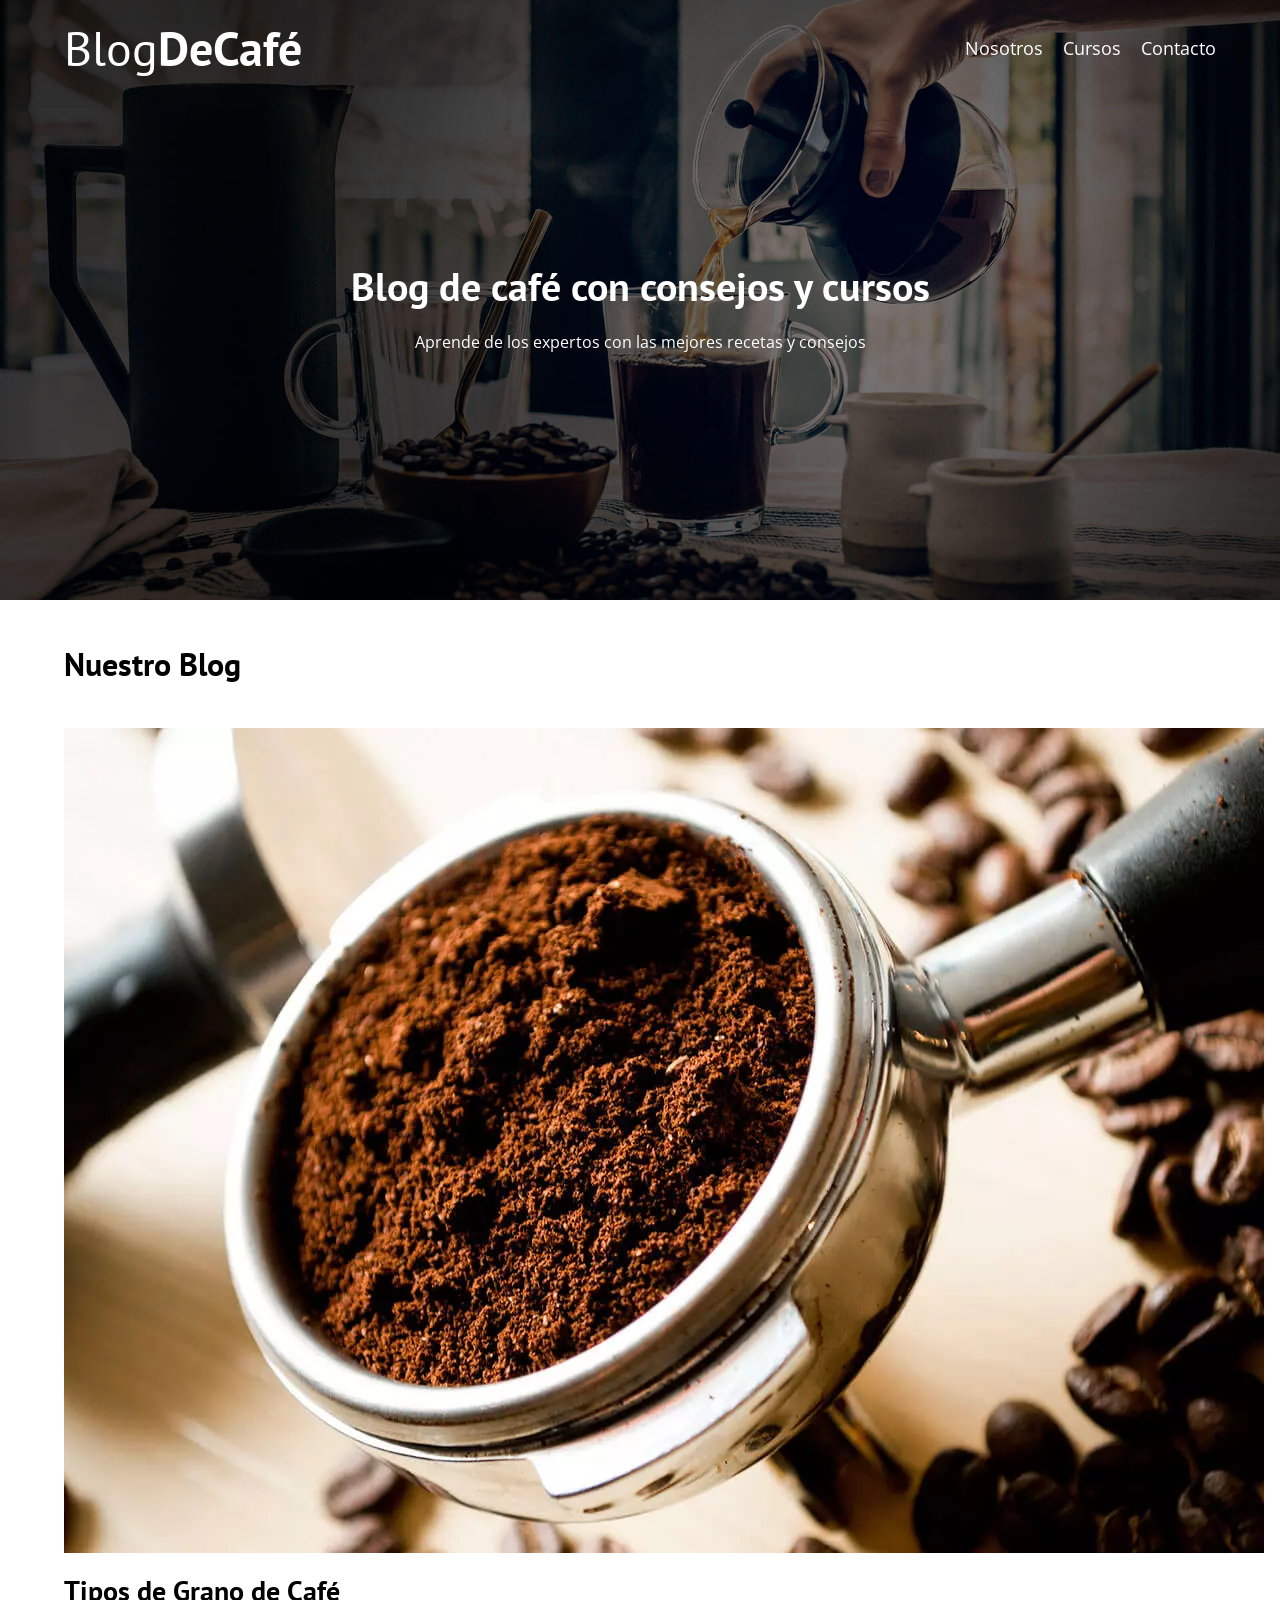
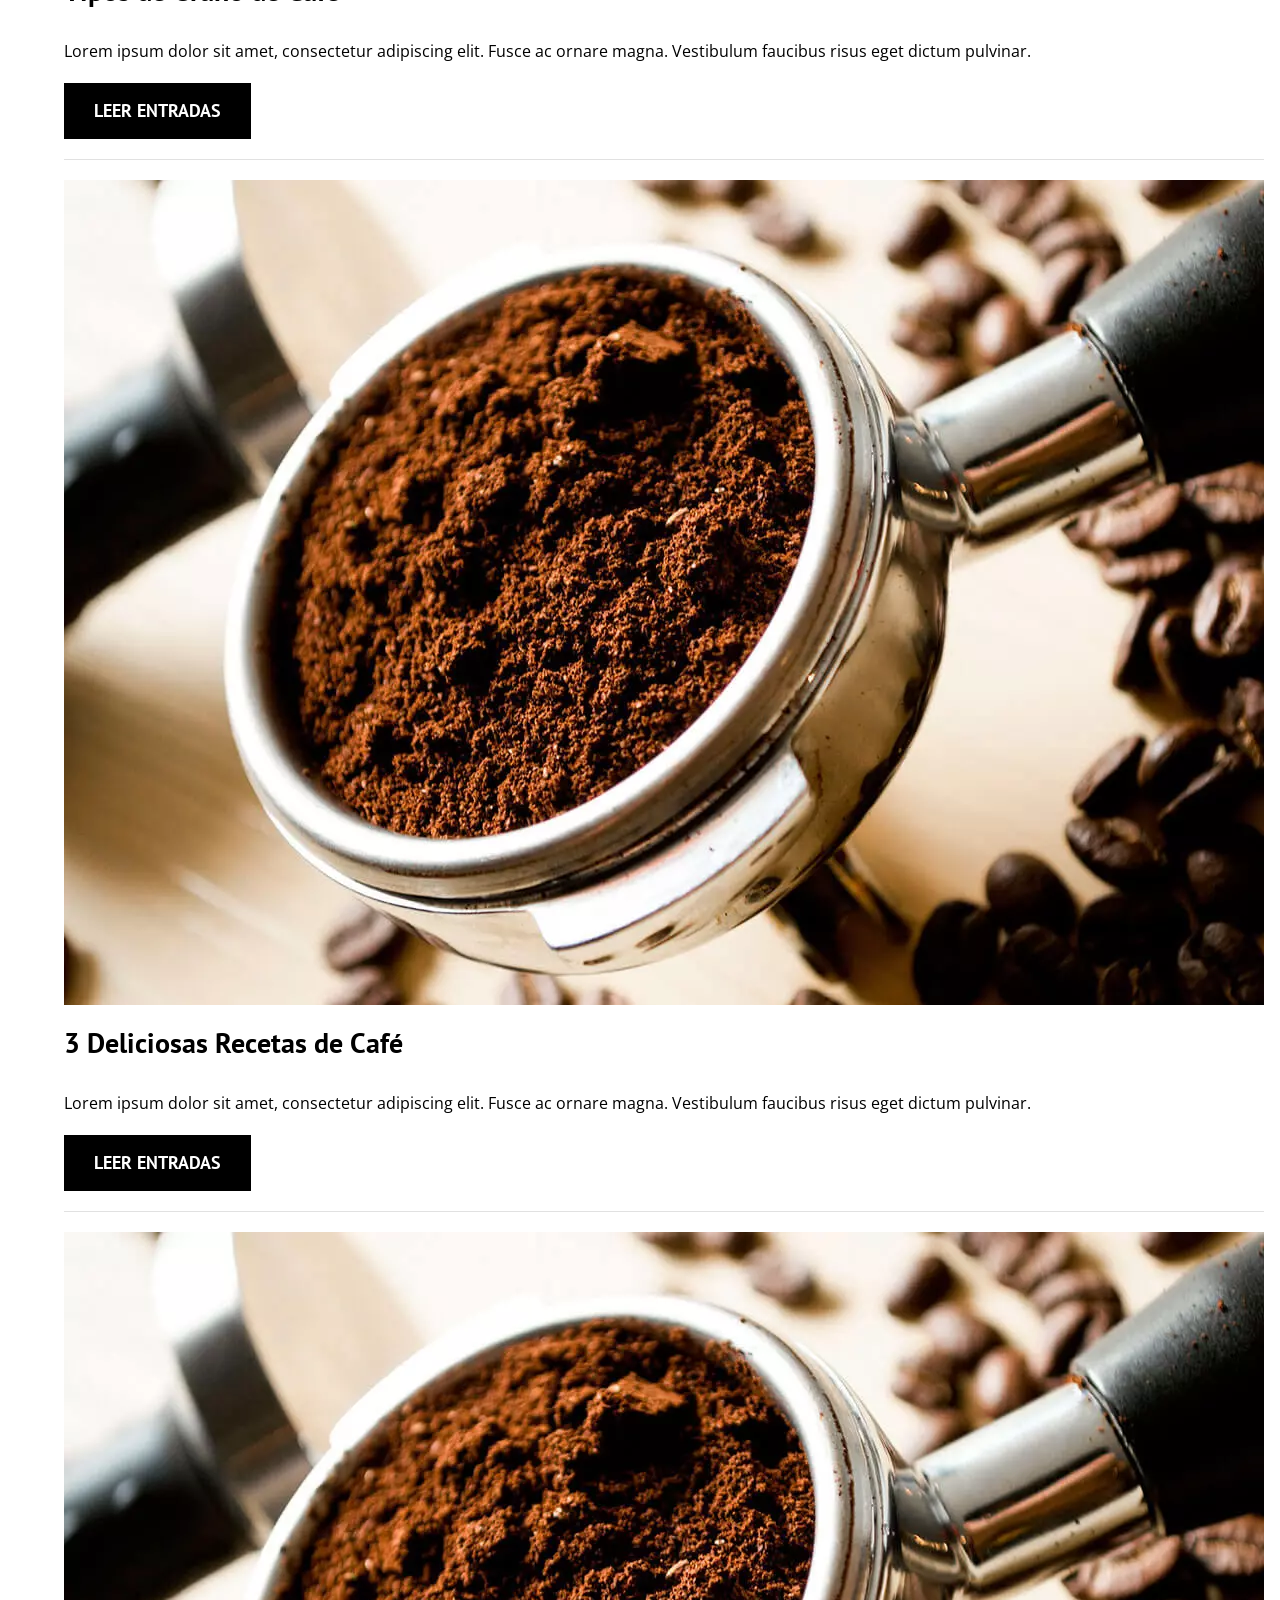
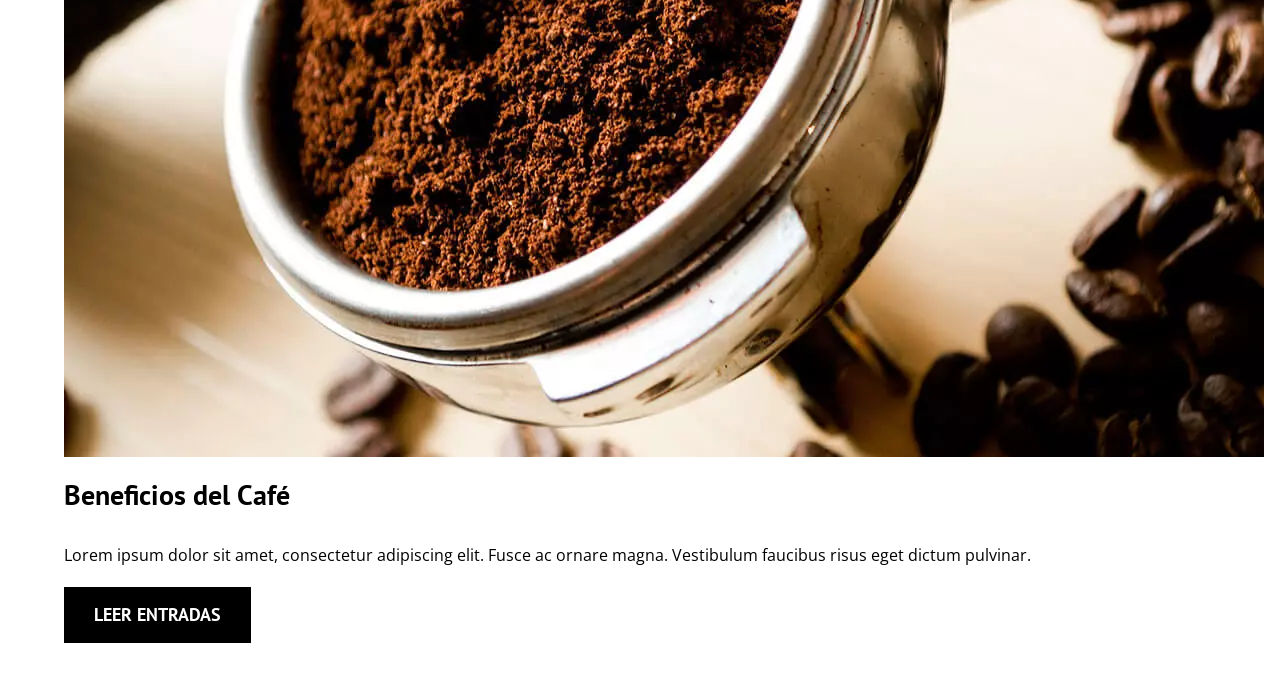
<file: blogdecafe_inicio/index.html>
<!DOCTYPE html>
<html lang="en">
<head>
    <meta charset="UTF-8">
    <meta name="viewport" content="width=device-width, initial-scale=1.0">
    <title>BlogDeCafe</title>
    <link rel="stylesheet" href="css/normalize.css">
    <link rel="stylesheet" href="css/style.css">
    <link rel="preconnect" href="https://fonts.googleapis.com">
    <link rel="preconnect" href="https://fonts.gstatic.com" crossorigin>
    <link href="https://fonts.googleapis.com/css2?family=Open+Sans:ital,wght@0,300..800;1,300..800&family=PT+Sans:ital,wght@0,400;0,700;1,400;1,700&display=swap" rel="stylesheet">
</head>
<body>
    
    <header class="header">

        <div class="contenedor">
            <div class="barra">
                <a class="logo" href="index.html">
                    <h1 class="logo__nombre no-margin centrar-texto">Blog<span class="logo__bold">DeCafé</span></h1>
                </a>

                <nav class="navegacion">
                    <a href="nosotros.html" class="navegacion__enlace">Nosotros</a>
                    <a href="cursos.html" class="navegacion__enlace">Cursos</a>
                    <a href="contacto.html" class="navegacion__enlace">Contacto</a>
                </nav>

            </div>
        </div>

        <div class="header__texto">
            <h2 class="no-margin">Blog de café con consejos y cursos</h2>
            <p class="no-margin">Aprende de los expertos con las mejores recetas y consejos</p>
        </div>
    </header>

    <div class="contenedor contenido-principal">
        <main class="blog">
            <h3>Nuestro Blog</h3>

            <article class="entrada">
                <div class="entrada__imagen">
                    <img src="img/blog1.webp" alt="imagen blog 1">
                </div>

                <div class="entrada__contenido">
                    <h4 class="no-margin">Tipos de Grano de Café</h4>
                    <p>
                        Lorem ipsum dolor sit amet, consectetur adipiscing elit. Fusce ac ornare magna. Vestibulum faucibus risus eget dictum pulvinar.
                    </p>
                    <a href="entrada.html" class="boton boton--primario">Leer Entradas</a>
                </div>
            </article>

            <article class="entrada">
                <div class="entrada__imagen">
                    <img src="img/blog1.webp" alt="imagen blog 1">
                </div>

                <div class="entrada__contenido">
                    <h4 class="no-margin">3 Deliciosas Recetas de Café</h4>
                    <p>
                        Lorem ipsum dolor sit amet, consectetur adipiscing elit. Fusce ac ornare magna. Vestibulum faucibus risus eget dictum pulvinar.
                    </p>
                    <a href="entrada.html" class="boton boton--primario">Leer Entradas</a>
                </div>
            </article>

            <article class="entrada">
                <div class="entrada__imagen">
                    <img src="img/blog1.webp" alt="imagen blog 1">
                </div>

                <div class="entrada__contenido">
                    <h4 class="no-margin">Beneficios del Café</h4>
                    <p>
                        Lorem ipsum dolor sit amet, consectetur adipiscing elit. Fusce ac ornare magna. Vestibulum faucibus risus eget dictum pulvinar.
                    </p>
                    <a href="entrada.html" class="boton boton--primario">Leer Entradas</a>
                </div>
            </article>

        </main>

        <aside class="sidebar">
            <h3>Nuestros Cursos y talleres</h3>
        </aside>
    </div>

</body>
</html>
</file>
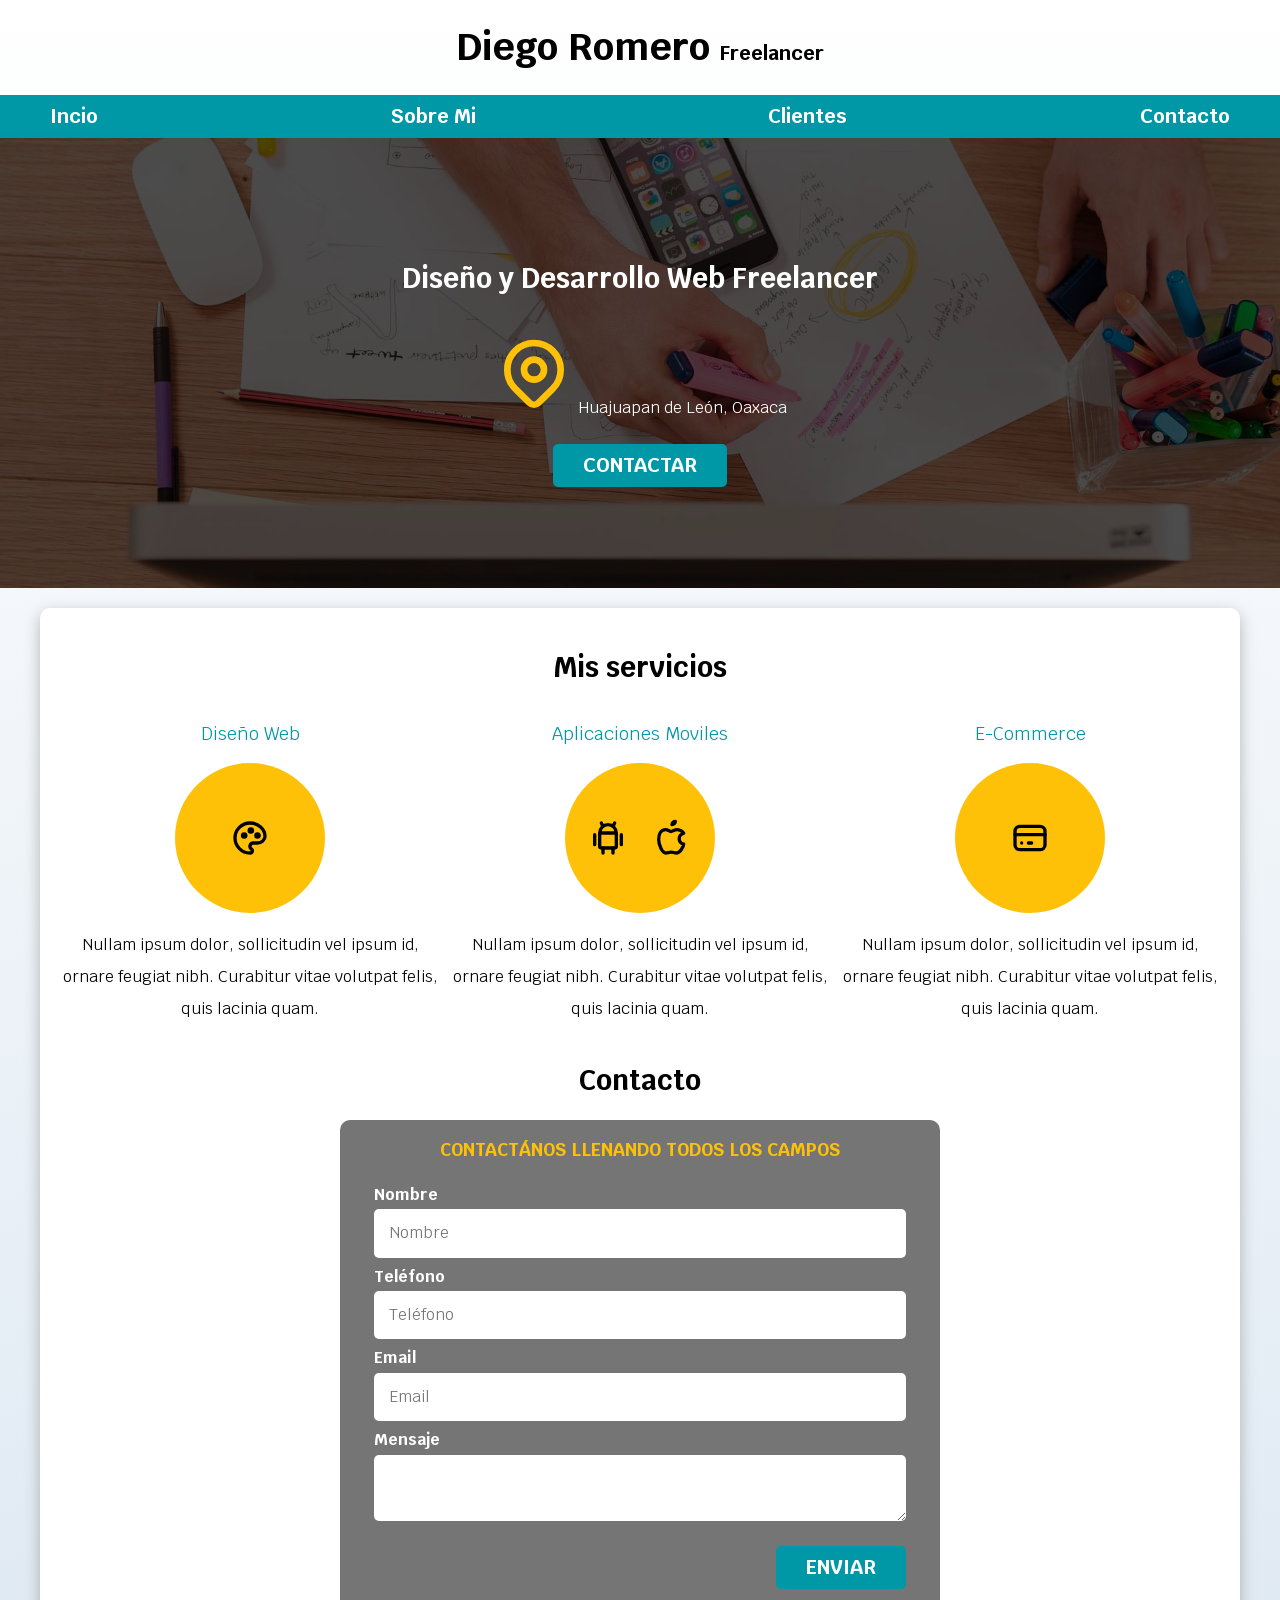
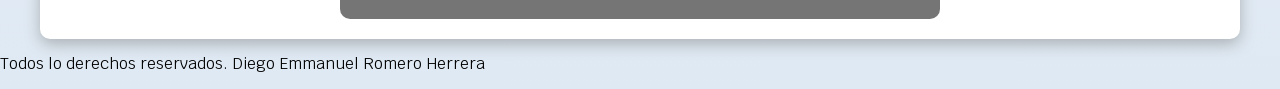
<file: freelancer_inicio/index.html>
<!DOCTYPE html> 
<html lang="en">
<head>
    <meta charset="UTF-8">
    <meta name="viewport" content="width=device-width, initial-scale=1.0">
    <title>Diseñador Freelancer</title>
    <link rel="preload" href="css/normalize.css" as="style"> <!--Siempre poner primero (normalize)-->
    <link rel="stylesheet" href="css/normalize.css"> <!--Siempre poner primero-->
    <link rel="preconnect" href="https://fonts.googleapis.com">  <!--Fuente de letra-->
    <link rel="preconnect" href="https://fonts.gstatic.com" crossorigin> <!--Fuente de letra-->
    <link href="https://fonts.googleapis.com/css2?family=Krub:wght@400;700&display=swap" rel="stylesheet"> <!--Fuente de letra-->
    <link rel="preload" href="css/styles.css" as="style"> <!--Para que tenga un mejor performance-->
    <link href="css/styles.css" rel="stylesheet"> <!--Vincular Css-->



</head>
<body> <!--Todo se hace dentro del body-->
    <header>
        <h1 class="titulo">Diego Romero <span>Freelancer</span> </h1> <!--Span( dividir seccion entro de h1)-->
    </header>

    <div  class="nav-bg">
        <nav class="navegacion-principal contenedor"> <!--Para los de navegacion-->
            <a href="#">Incio</a>  <!--Le colocamos # si no tenemos el enlace de momento-->
            <a href="#">Sobre Mi</a>  <!--Si quiero Repetir LINEA DE CODIGO ( SHIFT + ALT + ↓)-->
            <a href="#">Clientes</a>  
            <a href="#">Contacto</a>  
        </nav>
    </div>


    <section class="hero">
        <div class="contenido-hero">
            <h2 >Diseño y Desarrollo Web <span>Freelancer</span></h2>

            <div class="ubicacion">
                
                <p>
                    <svg  xmlns="http://www.w3.org/2000/svg"  width="80"  height="80"  viewBox="0 0 24 24"  fill="none"  stroke="#ffc107"  stroke-width="2"  stroke-linecap="round"  stroke-linejoin="round"  class="icon icon-tabler icons-tabler-outline icon-tabler-map-pin"><path stroke="none" d="M0 0h24v24H0z" fill="none"/><path d="M9 11a3 3 0 1 0 6 0a3 3 0 0 0 -6 0" /><path d="M17.657 16.657l-4.243 4.243a2 2 0 0 1 -2.827 0l-4.244 -4.243a8 8 0 1 1 11.314 0z" /></svg>
                    Huajuapan de León, Oaxaca</p>
            </div>

            <a class="boton" href="#">Contactar</a>
        </div>
    </section>
    

    <main class="contenedor sombra">  <!--Todo el contenido principal-->
        <h2>Mis servicios</h2>

        <div class="servicios">

            <section class="servicio">  <!--En cada hn(h3) nuevo es importante tenerlo dentro de un section-->
                <h3>Diseño Web</h3>
                <div class="iconos">
                    <svg  xmlns="http://www.w3.org/2000/svg"  width="40"  height="40"  viewBox="0 0 24 24"  fill="none"  stroke="#000000"  stroke-width="2"  stroke-linecap="round"  stroke-linejoin="round"  class="icon icon-tabler icons-tabler-outline icon-tabler-palette"><path stroke="none" d="M0 0h24v24H0z" fill="none"/><path d="M12 21a9 9 0 0 1 0 -18c4.97 0 9 3.582 9 8c0 1.06 -.474 2.078 -1.318 2.828c-.844 .75 -1.989 1.172 -3.182 1.172h-2.5a2 2 0 0 0 -1 3.75a1.3 1.3 0 0 1 -1 2.25" /><path d="M8.5 10.5m-1 0a1 1 0 1 0 2 0a1 1 0 1 0 -2 0" /><path d="M12.5 7.5m-1 0a1 1 0 1 0 2 0a1 1 0 1 0 -2 0" /><path d="M16.5 10.5m-1 0a1 1 0 1 0 2 0a1 1 0 1 0 -2 0" /></svg>
                    </div>
                <p>Nullam ipsum dolor, sollicitudin vel ipsum id, ornare feugiat nibh. Curabitur vitae volutpat felis, quis lacinia quam.</p>
       
            </section>

            <section class="servicio">
                <h3>Aplicaciones Moviles</h3> <!--En cada hn(h3) nuevo es importante tenerlo dentro de un section-->
                <div class="iconos">
                    <svg  xmlns="http://www.w3.org/2000/svg"  width="40"  height="40"  viewBox="0 0 24 24"  fill="none"  stroke="#000000"  stroke-width="2"  stroke-linecap="round"  stroke-linejoin="round"  class="icon icon-tabler icons-tabler-outline icon-tabler-brand-android"><path stroke="none" d="M0 0h24v24H0z" fill="none"/><path d="M4 10l0 6" /><path d="M20 10l0 6" /><path d="M7 9h10v8a1 1 0 0 1 -1 1h-8a1 1 0 0 1 -1 -1v-8a5 5 0 0 1 10 0" /><path d="M8 3l1 2" /><path d="M16 3l-1 2" /><path d="M9 18l0 3" /><path d="M15 18l0 3" /></svg>
                    <svg  xmlns="http://www.w3.org/2000/svg"  width="40"  height="40"  viewBox="0 0 24 24"  fill="none"  stroke="#000000"  stroke-width="2"  stroke-linecap="round"  stroke-linejoin="round"  class="icon icon-tabler icons-tabler-outline icon-tabler-brand-apple"><path stroke="none" d="M0 0h24v24H0z" fill="none"/><path d="M8.286 7.008c-3.216 0 -4.286 3.23 -4.286 5.92c0 3.229 2.143 8.072 4.286 8.072c1.165 -.05 1.799 -.538 3.214 -.538c1.406 0 1.607 .538 3.214 .538s4.286 -3.229 4.286 -5.381c-.03 -.011 -2.649 -.434 -2.679 -3.23c-.02 -2.335 2.589 -3.179 2.679 -3.228c-1.096 -1.606 -3.162 -2.113 -3.75 -2.153c-1.535 -.12 -3.032 1.077 -3.75 1.077c-.729 0 -2.036 -1.077 -3.214 -1.077z" /><path d="M12 4a2 2 0 0 0 2 -2a2 2 0 0 0 -2 2" /></svg>
                </div>
                <p>Nullam ipsum dolor, sollicitudin vel ipsum id, ornare feugiat nibh. Curabitur vitae volutpat felis, quis lacinia quam.</p>
            </section>

            <section class="servicio">
                <h3>E-Commerce</h3> <!--En cada hn(h3) nuevo es importante tenerlo dentro de un section-->
                <div class="iconos">
                    <svg  xmlns="http://www.w3.org/2000/svg"  width="40"  height="40"  viewBox="0 0 24 24"  fill="none"  stroke="#000000"  stroke-width="2"  stroke-linecap="round"  stroke-linejoin="round"  class="icon icon-tabler icons-tabler-outline icon-tabler-credit-card"><path stroke="none" d="M0 0h24v24H0z" fill="none"/><path d="M3 5m0 3a3 3 0 0 1 3 -3h12a3 3 0 0 1 3 3v8a3 3 0 0 1 -3 3h-12a3 3 0 0 1 -3 -3z" /><path d="M3 10l18 0" /><path d="M7 15l.01 0" /><path d="M11 15l2 0" /></svg>
                </div>
                <p>Nullam ipsum dolor, sollicitudin vel ipsum id, ornare feugiat nibh. Curabitur vitae volutpat felis, quis lacinia quam.</p>
            </section>

        </div> <!--Cierre de clase servicios-->
    

        <section> <!--En cada hn(h3) nuevo es importante tenerlo dentro de un section-->
            <h2>Contacto</h2>

            <form class="formulario"> <!--Todo lo que este dentro de esto pertenece a el formulario-->
                <fieldset>
                    <legend>Contactános llenando todos los campos</legend>

                    <div class="contenedor-campos">

                        <div class="campo">  <!--Para dividir cada apartado dentro del form-->
                            <label>Nombre</label>
                            <input class="input-text" type="text" placeholder="Nombre"> <!--Placeholder es lo que va dentro del cuadrado-->
                        </div>
                        
                        <div  class="campo">
                            <label>Teléfono</label>
                            <input class="input-text" type="number" placeholder="Teléfono">
                        </div>
                        
                        <div  class="campo">
                            <label>Email</label>
                            <input class="input-text" type="email" placeholder="Email">
                        </div>
                        
                        <div class="campo">
                            <label>Mensaje</label>
                            <textarea class="input-text"></textarea>
                        </div>

                    </div> <!--contenedor-formulario-->
                    
                    <div class="boton-extra enviar alinear-derecha flex">
                        <input class="boton w-100" type="submit" value="Enviar">
                    </div>
                    
                </fieldset>

            </form>
        </section>
    </main>  <!--colocamos aca el main para que abarque hasta la parte de contacto-->


   
    <footer> <!--Parte final-->
        <p>Todos lo derechos reservados. Diego Emmanuel Romero Herrera</p>
    </footer>


    

</body>
</html>
</file>
<file: blogdecafe_inicio/css/style.css>
:root { /*1- agregamos los properties*/
    --fuenteHeading: 'PT Sans', sans-serif;
    --fuenteParrafos: 'Open Sans', sans-serif;

    --primario: #784D3C;
    --blanco: #ffffff;
    --negro: #000000;
    --gris: #e1e1e1;


}

html { /*2-*/
    box-sizing: border-box;
    font-size: 62.5%; /*1 rem = 10px*/
}

*, *:before, *:after { /*3-*/
    box-sizing: inherit;
}

body { /*4- */
    font-family: var(--fuenteParrafos);
    font-size: 1.6rem;
    line-height: 2;
}

/*--GLOBALES--*/

.contenedor { /*5-*/
    max-width: 120rem;
    width: 90%;
    margin: 0 auto; /*se centra en automatico*/
}

a { /*6-*/
    text-decoration: none;
}

h1, h2, h3, h4 { /*7-*/
    font-family: var(--fuenteHeading);
}

h1 {
    font-size: 4.8rem;
}

h2 {
    font-size: 4rem;
}

h3 {
    font-size: 3.2rem;
}

h4 {
    font-size: 2.8rem;
}

/*--UTILIDADES*/


.no-margin { /*8-*/
    margin: 0;
}

.no-padding {
    padding: 0;
}

.centrar-texto {
    text-align: center;
}

/*--HEADER--*/

.header { /*9- */
    background-image: url(../img/banner.jpg);
    height: 60rem; /*altura*/
    background-size: cover; /*para que tome todo el espacio disponible*/
    background-repeat: no-repeat; /*para que no se repita la imagen*/
    background-position: center center; /*para que la imagen este bien centrada siempre, (horizontal y verticalmente), por eso dos center*/ 
}

.header__texto { /*10-*/
    color: var(--blanco);
    text-align: center;
    margin-top: 5rem;
}

@media (min-width: 768px) { /*15*/
    .header__texto {
        margin-top: 15rem;
    }
}

@media (min-width: 768px) { /*11-*/
    .barra {
        display: flex;
        justify-content: space-between; /*alinear horizontalmente*/
        align-items: center; /*alinear verticalmente*/

    }
}

.logo { /*12*/
    color: var(--blanco);
}

.logo__nombre {
    font-weight: 400;
}

.logo__bold {
    font-weight: 700;
}

@media (min-width: 768px) { /*14*/
    .navegacion {
        display: flex; /*hace que se coloquen uno al frente del otro*/
        gap: 2rem; /*separacion */
    }
}

.navegacion__enlace { /*13*/
    display: block; /*hace que esten uno debajo del otro*/
    text-align: center;
    font-size: 1.8rem;
    color: var(--blanco);
}

@media (min-width: 768px) { /*16*/
    .contenido-principal
    {
        display: grid;
        grid-template-columns: 2fr 1fr;
        column-gap: 4rem;
    }
}

.entrada { /*17*/
    border-bottom: 1px solid var(--gris); /*agrega una linea debajo por eso se le pone bottom*/
    margin-bottom: 2rem; /*separacion*/
}

.entrada:last-of-type { /*18- selecciona la ultima entrada */
    border: none;/*quitamos el borde*/
    margin-bottom: none; /*le quitamos el */
}

.boton { /*19*/
    display: block; /*para que en un dispositivo tome todo el espacio disponible*/
    font-family: var(--fuenteHeading);
    color: var(--blanco);
    text-align: center;
    padding: 1rem 3rem;
    font-size: 1.8rem;
    text-transform: uppercase;
    font-weight: 700;
    margin-bottom: 2rem;
}

@media (min-width: 768px) {
    .boton{
        display: inline-block; /*hace que el boton el margen se haga mas pequeño y el tamaño del boton se reduzca*/
    }
}

.boton--primario {
    background-color: var(--negro);
}
</file>
<file: freelancer_inicio/css/styles.css>
:root {
    --blanco: #ffffff;
    --oscuro:#212121;
    --primario: #ffc107;
    --secundario: #0097a7;
    --gris: #757575;
    --grisClaro: #DFE9F3;

    --fuente-principal: 3.8rem;
}

/*Globales*/

html {  /*importante poner en todas las pag creadas*/
    font-size: 62.5%;  /*esta parte y la del boy nos ayuda o ocupar de una mejor manera los rem*/
    box-sizing: border-box; /*importante ponerlo*/
    scroll-snap-type: y mandatory; /*a hacer scroll y que vaya a cada apartado(y es horizontal y x vertical*/
}
*, *:before, *:after { /*importante ponerlo*/
    box-sizing: inherit;
  }

.servicios,
.navegacion-principal,
.formulario { /*esta parte sirve para el scroll que esta en el apartado html*/
      scroll-snap-align: center;
      scroll-snap-stop: always; /*es para que se detenga por cada apartado*/
  }
  

body { /*importante poner en todas las pag creadas*/
    font-size: 16px;/*1rem = 10px*/
    font-family: "Krub", sans-serif;  /*fuente de letra en google fonts*/
    background-image: linear-gradient(to top, var(--grisClaro) 0%, var(--blanco) 100%);  /*para poner el degradadp del fondo*/
}

.contenedor { /*lo ocupamos para centrar el contenido*/
    max-width: 120rem; /*max-width nos ayuda a que tome 1200 px como max si es que tiene ese espacio, sino toma el 100% de ancho*/
    margin: 0 auto; /*si los dos primeros se repiten a los dos ultimos podemos dejar solo los dos primeros*/
}

.boton {
    background-color: var(--secundario);
    text-decoration: none;
    color: var(--blanco);
    padding: 1rem 3rem; /*es lo mismo que poner 1rem 3rem 1rem 3rem pero como se repiten solo ponemos los dos primeros*/
    margin-top: 1rem;
    font-size: 2rem;
    text-transform: uppercase; /*pone el texto en mayuscula*/
    font-weight: bold; /*texto un poco mas en negrita*/

    border-radius: 5px; /*esquinas redondeadas del cuadrado*/
    width: 90%; /*para que cuando sea un dispositivo pequeño el cuadrado se haga mas grande a los ancho*/
    text-align: center; /*al mismo tiempo centrmos el texto*/
    border: none; /*nos ayuda a quitar el borde negro del boton de enviar del formulario*/
}

@media (min-width: 768px) {
    .boton {
        width: auto; /*para que en este tamaño el boton regrese a su tamaño original*/
    }
}

.boton:hover {
    cursor: pointer; /*nos ayudara a que aparezca la manita cuando pasamos sobre el boton de enviar del formulario*/
}

.sombra {  /*cudro de sombra de la parte de mis servicicos*/
    box-shadow: 0px 5px 15px 0px rgba(112,112,112,0.48);
    background-color: var(--blanco);
    padding: 2rem;
    border-radius: 1rem;
    background-color: var(--blanco);
}

/*Tipografia*/

h1 {
    font-size: 3.8rem; /*es mejor ocupar rem*/
}

h2 {
    font-size: 2.8rem;
}

h3 {
    font-size: 1.8rem;
}

h1,h2,h3 {
    text-align: center; /*Centrar texto*/
}

/*Titulos*/

.titulo span {
    font-size: 2rem; /*tamaño*/
}

/*Utilidades*/
.w-100 {
    width: 100%;
}

@media (min-width: 768px) {
    .w-100 {
        width: auto;  /*para que el boton se haga pequeño y se vaya a la derecha del formulario*/
    }
}

.flex {
    display: flex;
}

.alinear-derecha {
    justify-content: flex-end;
}

/*Navegacion principal*/

.nav-bg {
    background-color: var(--secundario);  /*fondo en la barra*/
}

.navegacion-principal {
    display: flex; /*los elementos se muestran de izquyierda a derecha*/
    flex-direction: column;    /*flex direccion solo se puede row o comlumn*/
}

@media (min-width: 768px) { /*nos ayuda a que pongamos a partir de que tamañp queremos modificar algo, en este caso a los 768 px modificaremos */
    .navegacion-principal { /*480px (para telefono), 768px(para ipad), 1140 (para laptop) o 1400px */
        flex-direction: row; /*a partrir de los 768 px se hace en forma de columna la barra de nav*/
        justify-content: space-between; /*display flex habilita mover horizontal, y este lo distribuye(siempre ir a la clase padre de lo que queremos separar en este caso no vamos a (.navegacion-principal a) sino al padre que es solo (.navegacion-principal)*/

    }
}

.navegacion-principal a {
    display: block;
    text-align: center; /*este y el display block nos ayuda a centrar cuando sea un dispositivo pequeño*/
    color: var(--blanco); /*color de las letras*/
    text-decoration: none; /*quitar el subrayado de las letras*/
    font-size: 2rem; /*fuente de la letra*/
    font-weight: bold; /*hacer mas gruesa la letra*/
    padding: 1rem; /*grosor de la barra azul de navegacion, igual nos ayuda a que el hover sea del tamañoi de la barra azul*/
}

.navegacion-principal a:hover { /*el hover nos ayuda a ponerle un fondo a la palabra cuando pasamous mouse por ensima de el*/
    background-color: var(--primario);
    color: var(--oscuro); /*se pone las palabras en color negro cuando pasamos mouse sobre el*/
}

.hero {
    background-image: url(../img/hero.jpg); /*imagen de fondo, para salir primero de css, ponemos (..) y ahora si buscamos la carpeta donde tenemos la imagen*/
    background-repeat: no-repeat; /*para que la imagen no se repita varias veces en el fondo*/
    background-size: cover; /*con cover llena todo el ancho la imagen*/
    height: 450px;  /*estira la foto hacia abajo*/
    position: relative; /*como quiero posicionar contenido hero que es el hijo, tengo que poner posicion: relative en el padre (hero)*/
    margin-bottom: 2rem; /*nos ayuda a tener separacion con la parte del cuadrado de sombra de mis servicicos*/
}

.contenido-hero {
    position: absolute; /*primero le colocamos a la clase padre position-relative(hero)*/
    background-color: rgba(0,0,0, .7); /**forma vieja, para la tranaprencia se toma del 0 al 1**/
    /*background-color: rgb(0 0 0 / 70%); forma nueva*/
    width: 100%;
    height: 100%; /*ocupa el 100% del tamaño de la imagen junto con el width*/

    /*esta parte es para centrar y alinear (horizontal y verticalmente*/
    display: flex; /*se coloca todo el contenido de izquierda a derecha*/
    flex-direction: column; /*para ponerlo en forma de lista*/
    align-items: center; /*centra el contenido horizontalmente*/
    justify-content: center; /*centra el contenido verticalmente*/
}

.contenido-hero h2, /*como al h2 les pondre mas mismas caracteristicas solo lo agrego con una (,) y se le aplicaria a ambos*/
.contenido-hero p {
    color: var(--blanco);  /*y así ponemos color blanco a los dos textos*/
}

.contenido-hero .ubicacion {
    display: flex; /*coloca uno al lado del otro*/
    align-items: flex-end;
}

.contenido-hero a:hover {  /*le agregamos hover al boton de contactar para que cambie al pasar el mouse*/
    color: var(--oscuro);
    background-color: var(--primario);
}

/*Servicios*/

@media (min-width: 768px) { /*para que a partir de esta medida lo pase a columnas */
    .servicios {
        display: grid; /*grid ayuda a definir ubicacion y tamaño de elementos, podemos colocar elementos hacia abajo o de izquierda a derecha*/
        grid-template-columns: repeat(3, 1fr); /*fr significa fraccion y divide todo en 3 fracciones iguales*/
        column-gap: 1rem; /*separacion entre cada columna*/
    }    
}

.servicio {
    display: flex; /*lo hbailitamos y nos coloca todo de izquierda a derecha pero para ponerlo normal popnemos flex direccion colunm*/
    flex-direction: column;
    align-items: center; /*centra los circulos*/
}

.servicio h3 {
    color: var(--secundario);
    font-weight: normal; /*define el grosor de la fuente o la (negrita)*/
}

.servicio p {
    line-height: 2; /*interlineado*/
    text-align: center;
}

.servicio .iconos {
     height: 15rem; /*altura*/
     width: 15rem;  /*ancho*/
     background-color: var(--primario);
     border-radius: 50%; /*quitamos las esquinas y se transforma en circulo*/

     /*centrar y alinear horizontal y verticalmente*/
     display: flex; /*los coloca uno frente al otro, este es importante para que nos de acceso a justify content y aling items*/
     justify-content: space-evenly; /*los centra*/
     align-items: center; /*alineamos verticalmente*/
}

/*Contacto*/

.formulario {
    background-color: var(--gris);
    width: min( 60rem , 100% ); /*ancho, utiliza el valor mas pequeño*/
    margin: 0 auto; /*nos ayuda a centrar el formulario*/
    padding: 2rem;
    border-radius: 1rem; /*esquinas redondeadas*/
}

.formulario fieldset { /*nos ayuda a quitar la linea como de margen que se le pone por default al formulario*/
    border: none;
}
.formulario legend {
    text-align: center; /*centramos*/
    font-size: 1.8rem; /*fuente*/
    text-transform: uppercase; /*mayuscula*/
    font-weight: 700;  /*este en negritas*/
    margin-bottom: 2rem; /*separacion de la parte de abajo*/
    color: var(--primario);
}

.contenedor-campos {

}

.campo {
    margin-bottom: 1rem; /*separacion hacia abajo*/
}

.campo label {
    color: var(--blanco);
    font-weight: bold; /*mas gruesa la letra*/
    margin-bottom: .5rem; /*espacio en blanco debajo del elemento*/
    display: block; /*hace que los cuadrados se pongan abajo del texto*/
    
}

.input-text { /*cuadros donde se escirbe en el formulario*/
    width: 100%; /*para que tome todo el ancho*/
    border: none;
    padding: 1.5rem; /*separacion hacia arriba y abajo de la palabra dentro de los cuadrados de formulario*/
    border-radius: .5rem;  /*esquinas redondeadas*/
}

.boton-extra input:hover {
    color: var(--oscuro);
    background-color: var(--primario);
}
</file>
